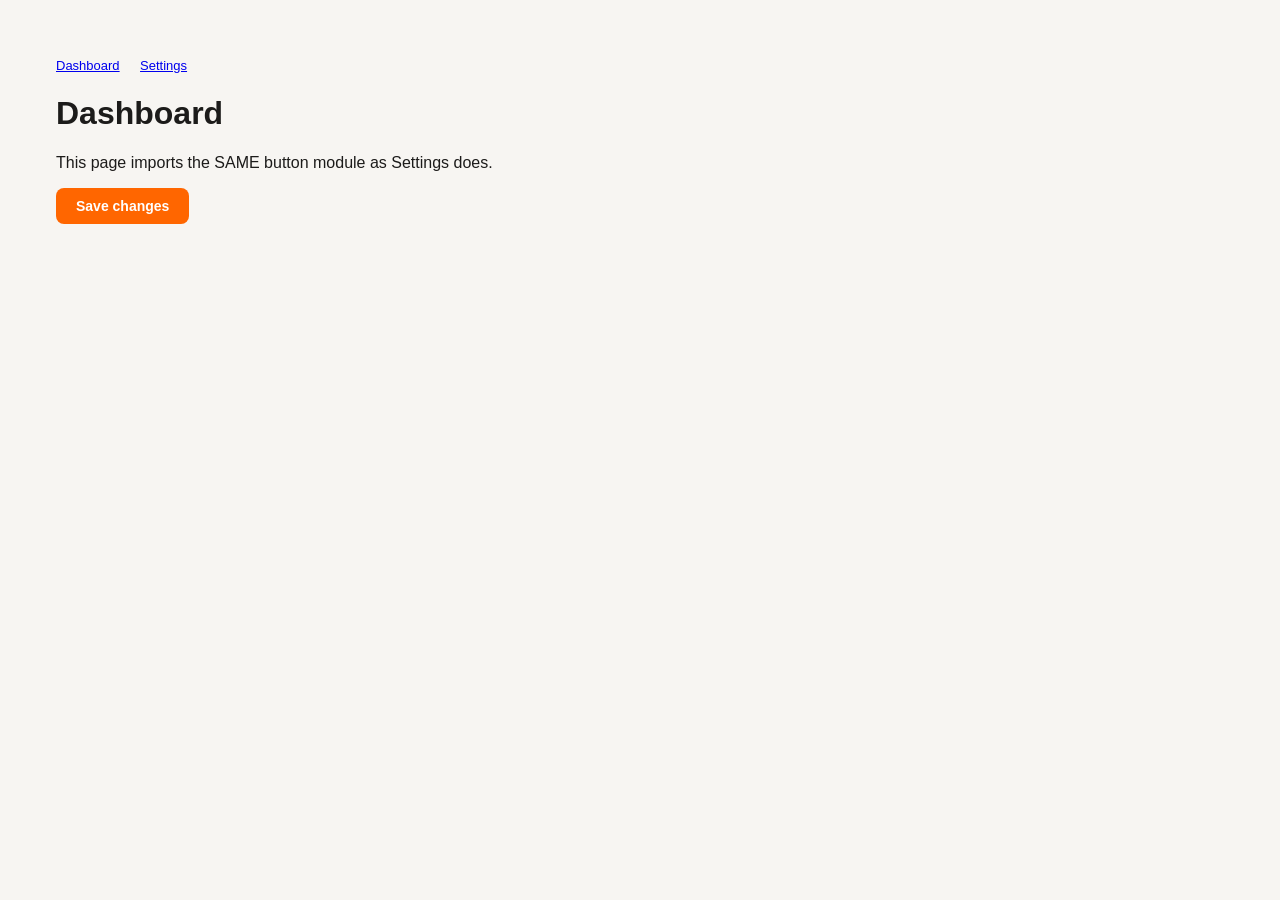
<file: index.html>
<!DOCTYPE html>
<html lang="en">
<head>
<meta charset="UTF-8">
<title>Dashboard</title>
<link rel="stylesheet" href="button.css">
<style>
  body { font-family: sans-serif; padding: 48px; background: #f7f5f2; color: #1c1b1a; }
  nav a { margin-right: 16px; font-size: 13px; }
</style>
</head>
<body>

<nav>
  <a href="index.html">Dashboard</a>
  <a href="settings.html">Settings</a>
</nav>

<h1>Dashboard</h1>
<p>This page imports the SAME button module as Settings does.</p>
<div id="mount"></div>

<script type="module">
  // This is the import doing real work: the actual button
  // code lives in components/Button.js, not here.
  import { createButton } from './Button.js';

  const saveBtn = createButton('Save changes', () => alert('Saved from Dashboard'));
  document.getElementById('mount').appendChild(saveBtn);
</script>

</body>
</html>
</file>
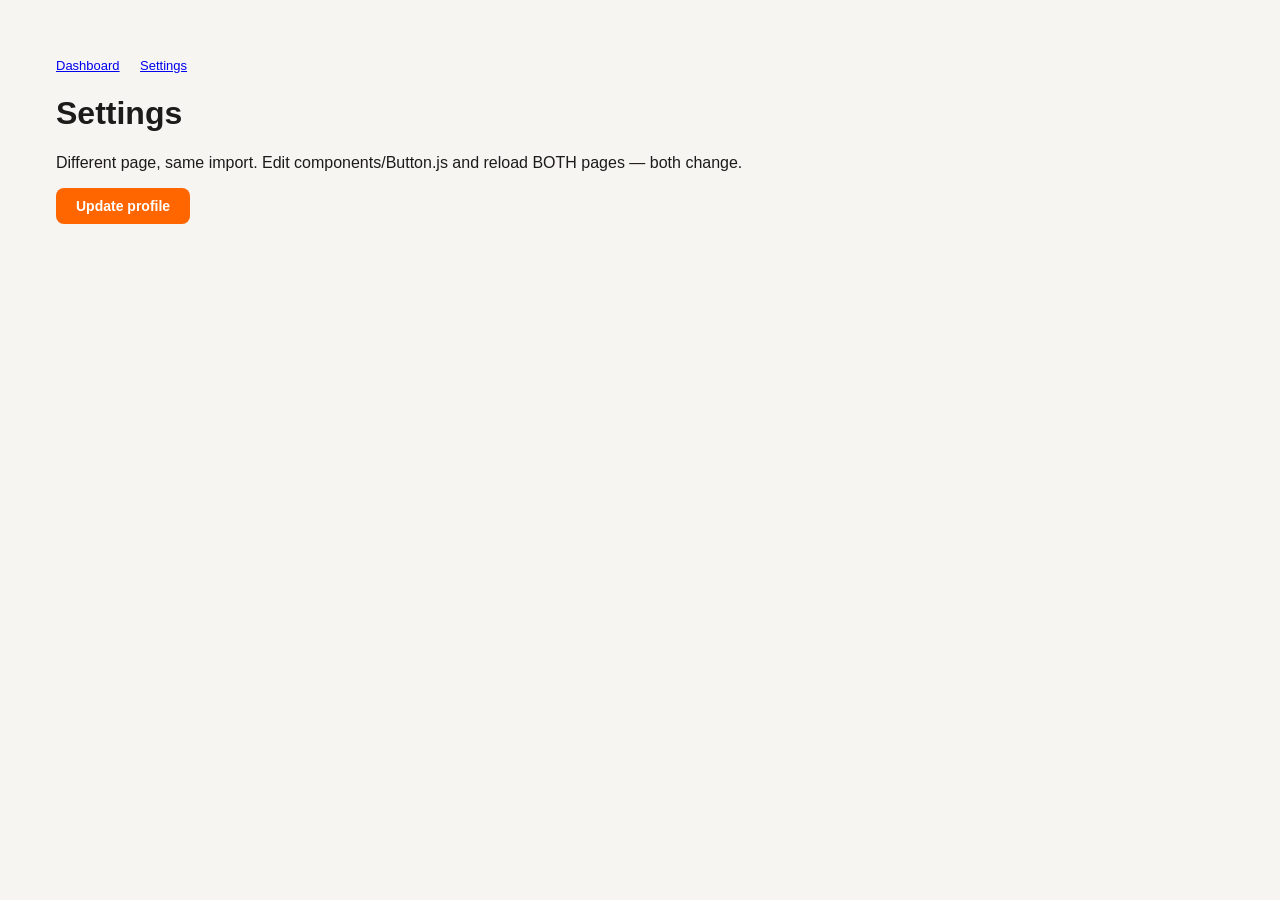
<file: settings.html>
<!DOCTYPE html>
<html lang="en">
<head>
<meta charset="UTF-8">
<title>Settings</title>
<link rel="stylesheet" href="button.css">
<style>
  body { font-family: sans-serif; padding: 48px; background: #f7f5f2; color: #1c1b1a; }
  nav a { margin-right: 16px; font-size: 13px; }
</style>
</head>
<body>

<nav>
  <a href="index.html">Dashboard</a>
  <a href="settings.html">Settings</a>
</nav>

<h1>Settings</h1>
<p>Different page, same import. Edit components/Button.js and reload BOTH pages — both change.</p>
<div id="mount"></div>

<script type="module">
  import { createButton } from './Button.js';

  const updateBtn = createButton('Update profile', () => alert('Updated from Settings'));
  document.getElementById('mount').appendChild(updateBtn);
</script>

</body>
</html>
</file>
<file: button.css>
:root {
  --color-accent: #ff6600;
  --color-accent-hover: #234ec2;
  --color-accent-active: #1c3f9e;
  --radius-md: 8px;
}

.btn {
  border-radius: var(--radius-md);
  border: none;
  padding: 10px 20px;
  display: inline-flex;
  align-items: center;
  justify-content: center;
  background: var(--color-accent);
  color: white;
  font-family: inherit;
  font-size: 14px;
  font-weight: 600;
  cursor: pointer;
  transition: background-color 120ms ease, transform 80ms ease;
}

.btn:hover {
  background: var(--color-accent-hover);
}

.btn:active {
  background: var(--color-accent-active);
  transform: translateY(1px);
}

.btn:focus-visible {
  outline: 2px solid #1c1b1a;
  outline-offset: 2px;
}
</file>
